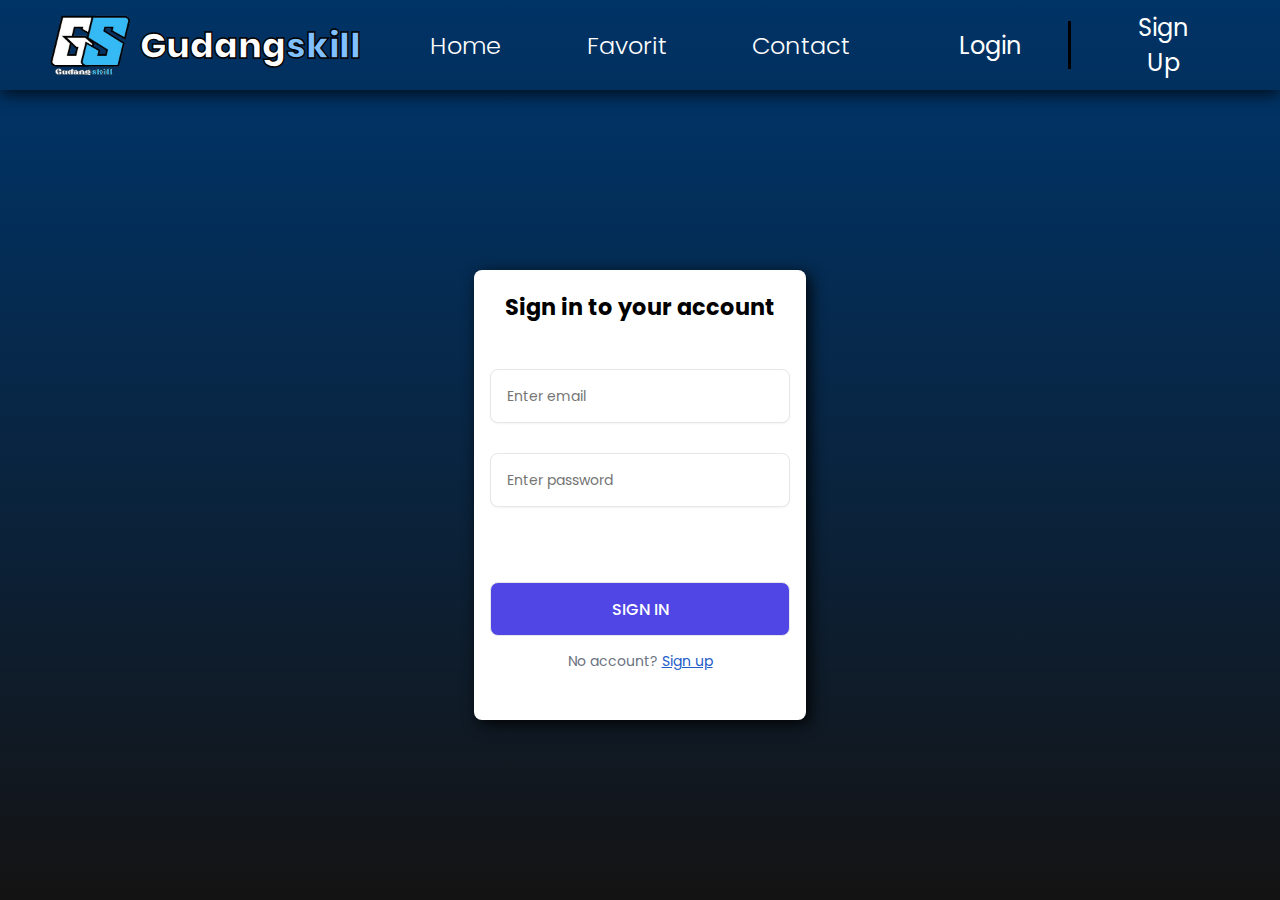
<file: login.html>
<!DOCTYPE html>
<html lang="en">
  <head>
    <meta charset="UTF-8" />
    <meta name="viewport" content="width=device-width, initial-scale=1.0" />
    <title>Gudang Skill</title>
    <link rel="icon" type="image/png" href="assets/logo.png">
    <!-- CSS -->
    <link rel="stylesheet" href="css/login.css" />
    <!-- FONT -->
    <link rel="preconnect" href="https://fonts.googleapis.com" />
    <link rel="preconnect" href="https://fonts.gstatic.com" crossorigin />
    <link
      href="https://fonts.googleapis.com/css2?family=Poppins:wght@200;300;400;500;600;700;800&display=swap"
      rel="stylesheet"
    />
    <!-- FONT -->
  </head>
  <body>
    <!-- HEADER -->
    <header>
      <div class="logo-container">
        <a href="index.html">
          <img src="assets/logo.png" width="50px" height="60px" alt="logo" />
          <h1>Gudang<span>skill</span></h1>
        </a>
      </div>
      <!-- NAVBAR -->
      <nav>
        <a href="index.html">Home</a>
        <a href="#">Favorit</a>
        <a href="#">Contact</a>
      </nav>
      <!-- NAVBAR END -->
      <div class="login-container">
        <a href="login.html" class="btn-login">Login</a>
        <div class="garis-vertical"></div>
        <a href="sign_up.html" class="btn-regis">Sign Up</a>
      </div>
    </header>
    <!--HEADER END -->
    <div class="container-form">
      <form class="form">
        <p class="form-title">Sign in to your account</p>
        <div class="input-container">
          <input type="email" placeholder="Enter email" />
          <input type="password" placeholder="Enter password" />
        </div>
        <button type="submit" class="submit">SIGN IN</button>

        <p class="signup-link">
          No account?
          <a href="sign_up.html">Sign up</a>
        </p>
      </form>
    </div>
  </body>
</html>
</file>
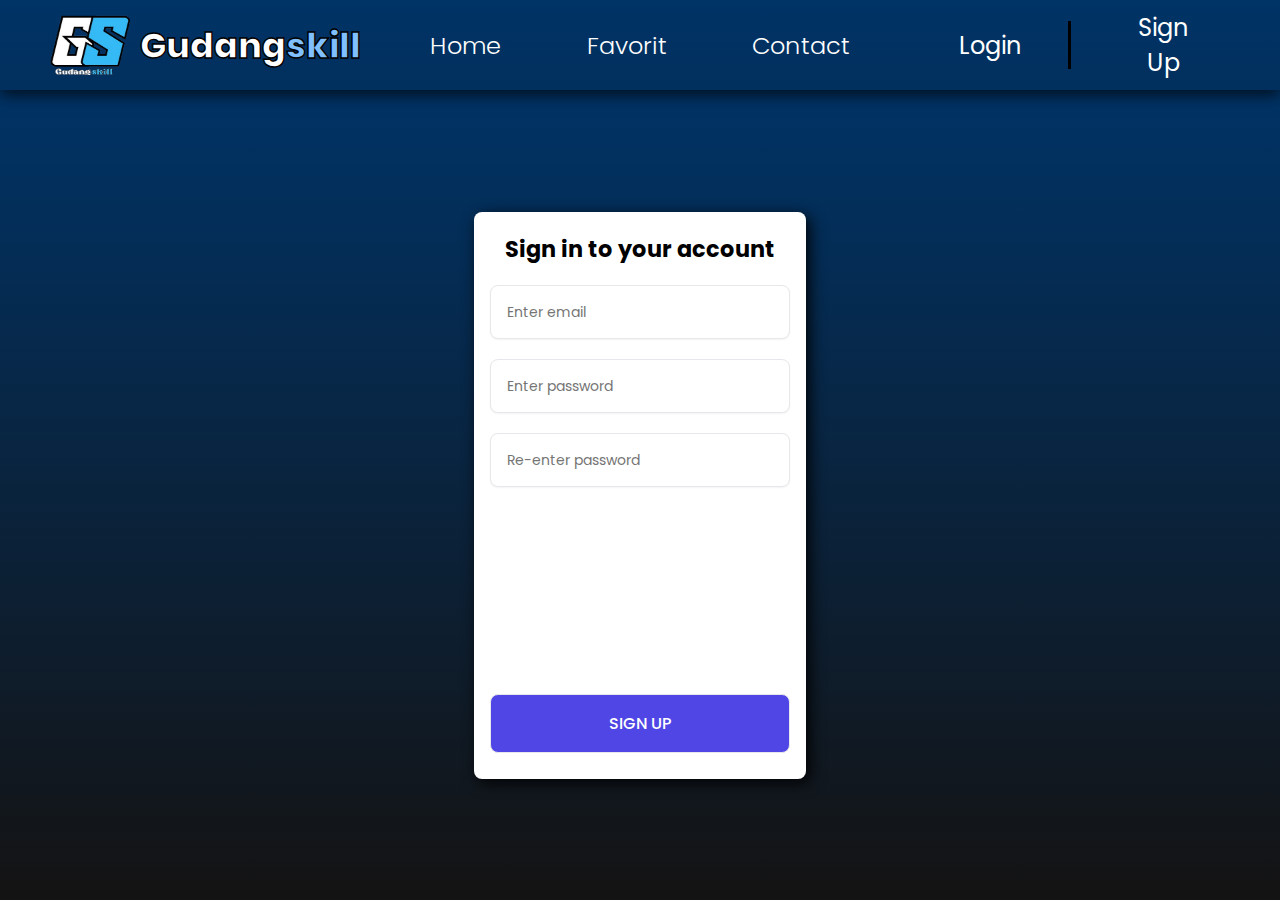
<file: sign_up.html>
<!DOCTYPE html>
<html lang="en">
  <head>
    <meta charset="UTF-8" />
    <meta name="viewport" content="width=device-width, initial-scale=1.0" />
    <title>Gudang Skill</title>
    <link rel="icon" type="image/png" href="assets/logo.png">
    <!-- CSS -->
    <link rel="stylesheet" href="css/sign_up.css" />
    <!-- FONT -->
    <link rel="preconnect" href="https://fonts.googleapis.com" />
    <link rel="preconnect" href="https://fonts.gstatic.com" crossorigin />
    <link
      href="https://fonts.googleapis.com/css2?family=Poppins:wght@200;300;400;500;600;700;800&display=swap"
      rel="stylesheet"
    />
    <!-- FONT -->
  </head>
  <body>
    <!-- HEADER -->
    <header>
      <div class="logo-container">
        <a href="index.html">
          <img src="assets/logo.png" width="50px" height="60px" alt="logo" />
          <h1>Gudang<span>skill</span></h1>
        </a>
      </div>
      <!-- NAVBAR -->
      <nav>
        <a href="index.html">Home</a>
        <a href="#">Favorit</a>
        <a href="#">Contact</a>
      </nav>
      <!-- NAVBAR END -->
      <div class="login-container">
        <a href="login.html" class="btn-login">Login</a>
        <div class="garis-vertical"></div>
        <a href="sign_up.html" class="btn-regis">Sign Up</a>
      </div>
    </header>
    <!--HEADER END -->
    <div class="container-form">
      <form class="form">
        <p class="form-title">Sign in to your account</p>
        <div class="input-container">
          <input type="email" placeholder="Enter email" />
          <input type="password" placeholder="Enter password" />
          <input type="password" placeholder="Re-enter password" />
        </div>
        <button type="submit" class="submit">SIGN UP</button>
        </p>
      </form>
    </div>
  </body>
</html>
</file>
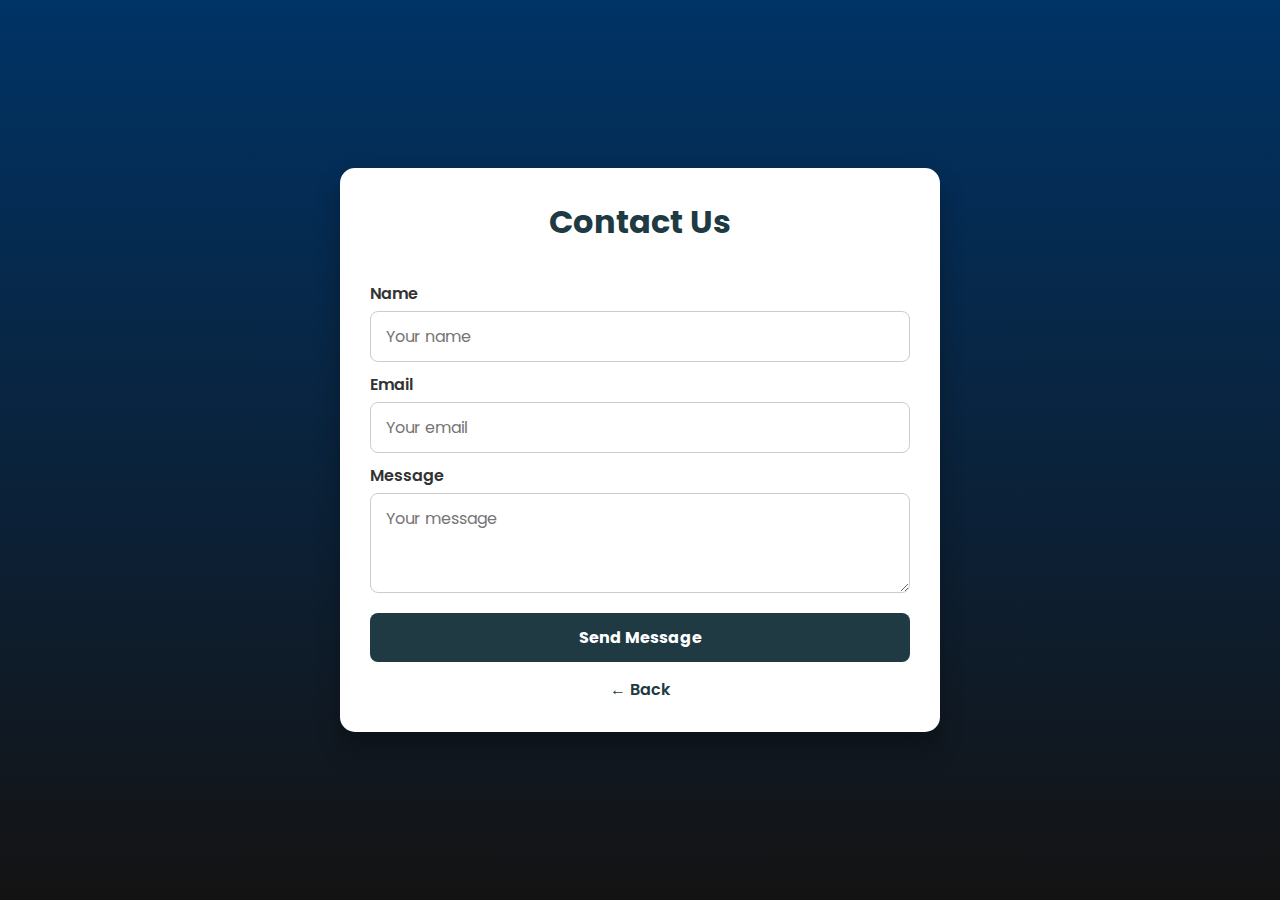
<file: html/contact.html>
<!DOCTYPE html>
<html lang="en">
  <head>
    <meta charset="UTF-8" />
    <meta name="viewport" content="width=device-width, initial-scale=1.0" />
    <title>Contact Us</title>
    <!-- FONT -->
    <link
      href="https://fonts.googleapis.com/css2?family=Poppins:wght@400;600&display=swap"
      rel="stylesheet"
    />
    <!-- CSS -->
    <link rel="stylesheet" href="../css/contact.css" />
  </head>
  <body>
    <div class="contact-container">
      <h2>Contact Us</h2>
      <form action="send-message.php" method="POST">
        <label for="name">Name</label>
        <input type="text" id="name" name="name" placeholder="Your name" required>
  
        <label for="email">Email</label>
        <input type="email" id="email" name="email" placeholder="Your email" required>
  
        <label for="message">Message</label>
        <textarea id="message" name="message" placeholder="Your message" required></textarea>
  
        <button type="submit">Send Message</button>
        <a href="index.html" class="back-button">← Back</a>
      </form>
    </div>
  </body>
</html>
</file>
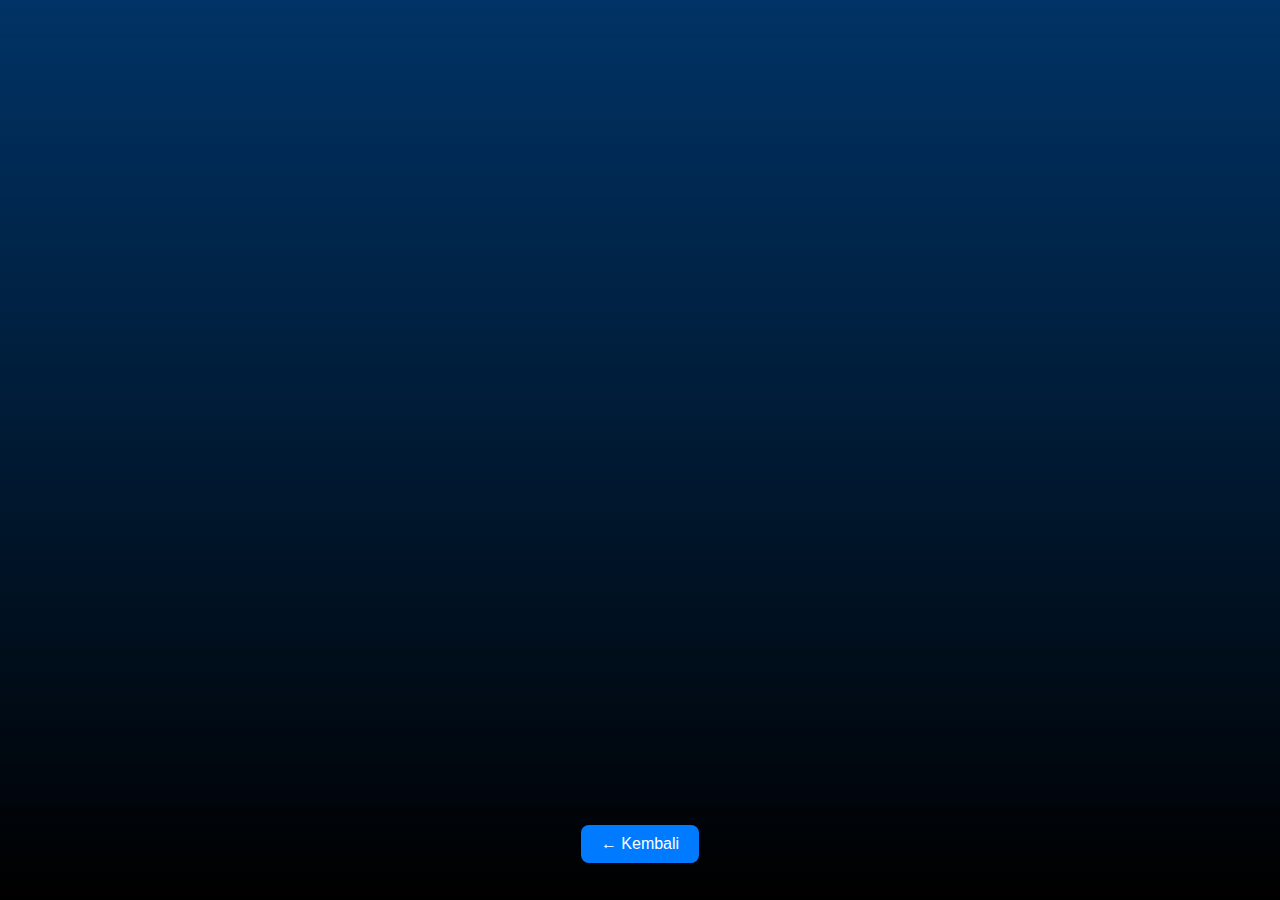
<file: html/video.html>
<!DOCTYPE html>
<html lang="en">
  <head>
    <meta charset="UTF-8" />
    <meta name="viewport" content="width=device-width, initial-scale=1.0" />
    <title>Video Page</title>
    <style>
      body {
        display: flex;
        flex-direction: column;
        align-items: center;
        justify-content: center;
        min-height: 100vh;
        margin: 0;
        background-color: #f9f9f9;
        font-family: Arial, sans-serif;
        background-blend-mode: soft-light;
        background: linear-gradient(to bottom, #003366, black);
      }

      iframe {
        margin-bottom: 20px;
        box-shadow: 0 4px 8px rgba(0, 0, 0, 0.2);
        border-radius: 10px;
      }

      .back-button {
        padding: 10px 20px;
        font-size: 16px;
        background-color: #007bff;
        color: white;
        border: none;
        border-radius: 8px;
        text-decoration: none;
        transition: background-color 0.3s;
      }

      .back-button:hover {
        background-color: #0056b3;
      }
    </style>
  </head>
  <body>
    <iframe
      width="1366"
      height="768"
      src="https://www.youtube.com/embed/-wuGs3zqeUY?si=cFpVFa8YIw50Reds"
      title="YouTube video player"
      frameborder="0"
      allow="accelerometer; autoplay; clipboard-write; encrypted-media; gyroscope; picture-in-picture; web-share"
      referrerpolicy="strict-origin-when-cross-origin"
      allowfullscreen
    ></iframe>

    <a href="level.html" class="back-button">← Kembali</a>
  </body>
</html>
</file>
<file: css/login.css>
* {
    margin: 0;
    padding: 0;
    box-sizing: border-box;
    border: none;
}

button,
input,
textarea,
select {
    font-family: inherit;
    color: inherit;
    background: none;
    border: none;
    outline: none;
}

body {
    font-family: 'Poppins', sans-serif;
    min-height: 100vh;
    background: linear-gradient(to bottom, #003366, rgb(20, 19, 19))
}

body::-webkit-scrollbar {
    display: none;
}
/* ------------------HEADER------------------------- */
header {
    display: flex;
    justify-content: space-between;
    align-items: center;
    height: 10vh;
    width: 100%;
    padding: 0 50px;
    background-color: var(--primary);
    box-shadow: 0px 5px 15px rgba(0, 0, 0, 0.7);
    position: relative;
}

a {
    color: white;
    text-decoration: none;
}

nav {
    display: flex;
    justify-content: space-evenly;
    align-items: center;
    width: 50%;
    font-size: 1.5rem;
    font-weight: 300;
}

nav a:hover {
    color: black;
}

.logo-container {
    display: flex;
    align-items: center;
    width: 25%;

}

.logo-container a {
    display: flex;
    align-items: center;
    gap: 10px;
}

.logo-container img {
    width: 80px;
    height: 60px;
}

.logo-container h1 {
    font-size: 2.2rem;
    font-weight: 800;
    -webkit-text-stroke: 1.4px #000000;
}

.logo-container span {
    color: #80c0ff;
}

.btn-login {
    padding: 12px 24px;
    position: relative;
    overflow: hidden;
    background-color: transparent;
    text-align: center;
    border-radius: 8px;
    transition: .3s;
    z-index: 1;
}

.btn-login::before {
    content: '';
    width: 0;
    height: 300%;
    position: absolute;
    top: 50%;
    left: 50%;
    transform: translate(-50%, -50%) rotate(45deg);
    background: royalblue;
    transition: .5s ease;
    display: block;
    z-index: -1;
}

.btn-login:hover::before {
    width: 105%;
}

.btn-login:hover {
    color: #000000;
}

.btn-regis {
    padding: 12px 24px;
    position: relative;
    overflow: hidden;
    background-color: transparent;
    text-align: center;
    border-radius: 8px;
    transition: .3s;
    z-index: 1;
}

.btn-regis::before {
    content: '';
    width: 0;
    height: 300%;
    position: absolute;
    top: 50%;
    left: 50%;
    transform: translate(-50%, -50%) rotate(135deg);
    background: royalblue;
    transition: .5s ease;
    display: block;
    z-index: -1;
}

.btn-regis:hover::before {
    width: 105%;
}

.btn-regis:hover {
    color: #000000;
}

.garis-vertical {
    width: 3px;
    height: 3rem;
    background-color: black;
}

.login-container {
    display: flex;
    justify-content: flex-end;
    align-items: center;
    gap: 25px;
    font-size: 1.5rem;
    width: 25%;

}
/* ------------------HEADER------------------------- */
.container-form {
    display: flex;
    justify-content: center;
    align-items: center;
    height: 90vh;
    background: linear-gradient(to bottom, #003366, rgb(20, 19, 19));
}

.form {
    display: block;
    padding: 1rem;
    height: 50vh;
    max-width: 350px;
    border-radius: 0.5rem;
    background-color: #fff;
    box-shadow: 4px 4px 15px rgba(0, 0, 0, 0.9);
}

.form-title {
    font-size: 1.4rem;
    line-height: 2rem;
    font-weight: 700;
    text-align: center;
    color: #000;
    margin-top: 5px;
}

.input-container {
    display: flex;
    flex-direction: column;
    justify-content: center; 
    align-items: center;
    height: 50%;
    margin-top: 10px;
}

.input-container input {
    border: 1px solid #e5e7eb;
    margin: 15px 0;
    background-color: #fff;
    padding: 1rem;
    padding-right: 3rem;
    font-size: 0.875rem;
    line-height: 1.25rem;
    width: 300px;
    border-radius: 0.5rem;
    box-shadow: 0 1px 2px 0 rgba(0, 0, 0, 0.05);
}

.form button {
    border: 1px solid #e5e7eb;
    margin-top: 40px;
    margin-bottom: 15px;  
}

.submit {
    display: flex;
    justify-content: center;
    align-items: center;
    font-size: 1rem;
    font-weight: 500;
    width: 100%;
    height: 13%;
    background-color: #4F46E5;
    color: #ffffff;
    border-radius: 0.5rem;
}

.signup-link {
    color: #6B7280;
    font-size: 0.875rem;
    line-height: 1.25rem;
    text-align: center;
}

.signup-link a {
    color: #235bc9;
    text-decoration: underline;
}
</file>
<file: css/sign_up.css>
* {
    margin: 0;
    padding: 0;
    box-sizing: border-box;
    border: none;
}

button,
input,
textarea,
select {
    font-family: inherit;
    color: inherit;
    background: none;
    border: none;
    outline: none;
}

body {
    font-family: 'Poppins', sans-serif;
    min-height: 100vh;
    background: linear-gradient(to bottom, #003366, rgb(20, 19, 19))
}

body::-webkit-scrollbar {
    display: none;
}
/* ------------------HEADER------------------------- */
header {
    display: flex;
    justify-content: space-between;
    align-items: center;
    height: 10vh;
    width: 100%;
    padding: 0 50px;
    background-color: var(--primary);
    box-shadow: 0px 5px 15px rgba(0, 0, 0, 0.7);
    position: relative;
}

a {
    color: white;
    text-decoration: none;
}

nav {
    display: flex;
    justify-content: space-evenly;
    align-items: center;
    width: 50%;
    font-size: 1.5rem;
    font-weight: 300;
}

nav a:hover {
    color: black;
}

.logo-container {
    display: flex;
    align-items: center;
    width: 25%;

}

.logo-container a {
    display: flex;
    align-items: center;
    gap: 10px;
}

.logo-container img {
    width: 80px;
    height: 60px;
}

.logo-container h1 {
    font-size: 2.2rem;
    font-weight: 800;
    -webkit-text-stroke: 1.4px #000000;
}

.logo-container span {
    color: #80c0ff;
}

.btn-login {
    padding: 12px 24px;
    position: relative;
    overflow: hidden;
    background-color: transparent;
    text-align: center;
    border-radius: 8px;
    transition: .3s;
    z-index: 1;
}

.btn-login::before {
    content: '';
    width: 0;
    height: 300%;
    position: absolute;
    top: 50%;
    left: 50%;
    transform: translate(-50%, -50%) rotate(45deg);
    background: white;
    transition: .5s ease;
    display: block;
    z-index: -1;
}

.btn-login:hover::before {
    width: 105%;
}

.btn-login:hover {
    color: #0080ff;
    font-weight: bold;
}

.btn-regis {
    padding: 12px 24px;
    position: relative;
    overflow: hidden;
    background-color: transparent;
    text-align: center;
    border-radius: 8px;
    transition: .3s;
    z-index: 1;
}

.btn-regis::before {
    content: '';
    width: 0;
    height: 300%;
    position: absolute;
    top: 50%;
    left: 50%;
    transform: translate(-50%, -50%) rotate(135deg);
    background: white;
    transition: .5s ease;
    display: block;
    z-index: -1;
}

.btn-regis:hover::before {
    width: 105%;
}

.btn-regis:hover {
    color: #0080ff;
    font-weight: bold;
}

.garis-vertical {
    width: 3px;
    height: 3rem;
    background-color: black;
}

.login-container {
    display: flex;
    justify-content: flex-end;
    align-items: center;
    gap: 25px;
    font-size: 1.5rem;
    width: 25%;

}
/* ------------------HEADER------------------------- */
.container-form {
    display: flex;
    justify-content: center;
    align-items: center;
    height: 90vh;
    background: linear-gradient(to bottom, #003366, rgb(20, 19, 19));
}

.form {
    display: flex; /* ubah dari block ke flex */
    flex-direction: column;
    justify-content: space-between; /* membuat isi tersebar antara atas dan bawah */
    padding: 1rem;
    height: 63vh;
    max-width: 350px;
    border-radius: 0.5rem;
    background-color: #fff;
    box-shadow: 4px 4px 15px rgba(0, 0, 0, 0.9);
        
}

.form-title {
    font-size: 1.4rem;
    line-height: 2rem;
    font-weight: 700;
    text-align: center;
    color: #000;
    margin-top: 5px;
}

.input-container {
    display: flex;
    flex-direction: column;
    justify-content: center; 
    align-items: center;
    height: auto;
    margin-top: 10px;
}

.input-container input {
    border: 1px solid #e5e7eb;
    margin: 10px 0;
    background-color: #fff;
    padding: 1rem;
    padding-right: 3rem;
    font-size: 0.875rem;
    line-height: 1.25rem;
    width: 300px;
    border-radius: 0.5rem;
    box-shadow: 0 1px 2px 0 rgba(0, 0, 0, 0.05);
}

.form button {
    border: 1px solid #e5e7eb;
    margin-top: auto;
    margin-bottom: 10px;  
    width: 100%;
    height: 11%;
}

.submit {
    display: flex;
    justify-content: center;
    align-items: center;
    font-size: 1rem;
    font-weight: 500;
    width: 100%;
    height: 13%;
    background-color: #4F46E5;
    color: #ffffff;
    border-radius: 0.5rem;
    cursor: pointer;
}
.error {
    width: 100%;
    background-color: #ffe6e6;
    border-left: 5px solid #ff4d4d;
    color: #cc0000;
    padding: 12px 16px;
    margin-bottom: 15px;
    border-radius: 6px;
    font-size: 0.9rem;
    box-shadow: 0 2px 6px rgba(0, 0, 0, 0.1);
}

.error p {
    line-height: 1.4;
}

/* penyesuaian tampilan sesuai device agar responsif */
@media (max-width: 768px) {
    header {
        flex-direction: column;
        height: auto;
        padding: 20px;
        text-align: center;
    }

    .logo-container {
        justify-content: center;
        width: 100%;
        margin-bottom: 15px;
    }

    .logo-container h1 {
        font-size: 1.8rem;
    }

    nav {
        flex-direction: column;
        gap: 15px;
        width: 100%;
        font-size: 1.2rem;
        margin-bottom: 15px;
    }

    .beranda {
        background-size: contain;
        background-repeat: no-repeat;
        min-height: 30vh;
    }

    .teks-beranda {
        padding: 1rem 0 ;
    }

    .login-container {
        justify-content: center;
        width: 100%;
        gap: 15px;
        font-size: 1.2rem;
        margin-bottom: 10px;
    }

    .garis-vertical {
        display: none;
    }

    .btn-login,
    .btn-regis {
        padding: 10px 20px;
        font-size: 1rem;
    }

    .logo-container img {
        width: 60px;
        height: 45px;
    }

    .teks-beranda {
        font-size: 1.2rem;
    }
    .btn-jelajahi {
        font-size: 1rem;
        width: 10rem;
        height: 2.5rem;
    }
    .skill-home {
        min-height: 82dvh;
    }
    
    .teks-favorit {
        font-size: 50px;
    }

    .teks-favorit {
        font-size: 2.5rem;
    }

    .teks-kategori {
        font-size: 2.5rem;
    }

    .container {
        flex-direction: column;
    }
}

/* Medium screen: tablet ke bawah */
@media (max-width: 992px) {
    .logo-container {
        width: 30%;
    }

    .logo-container img {
        width: 65px;
    }

    .logo-container h1 {
        font-size: 1.8rem;
    }

    nav {
        width: 45%;
        font-size: 1.3rem;
    }

    .login-container {
        width: 25%;
        font-size: 1.3rem;
    }

    footer {
        height: auto;
        padding: 20px 10px;
    }

    .footer-content {
        flex-direction: column;
        justify-content: center;
        gap: 15px;
    }

    .footer-section h1 {
        font-size: 1.3rem;
    }

    .icon {
        max-width: 150px;
    }

    .teks-beranda {
        font-size: 1.5rem;
    }
    
}

/* Small screen: smartphone */
@media (max-width: 600px) {
    header {
        flex-direction: column;
        padding: 15px;
    }

    .logo-container {
        width: 100%;
        justify-content: center;
        margin-bottom: 10px;
    }

    .logo-container img {
        width: 50px;
    }

    .logo-container h1 {
        font-size: 1.4rem;
        text-align: center;
    }

    nav,
    .login-container {
        width: 100%;
        justify-content: center;
        gap: 15px;
        flex-wrap: wrap;
    }

    nav {
        margin-bottom: 10px;
    }

    .footer-section h1 {
        font-size: 1.1rem;
    }

    .icon {
        max-width: 120px;
    }
    .teks-beranda {
        font-size: 1rem;
    }
}
</file>
<file: css/contact.css>
* {
    box-sizing: border-box;
    margin: 0;
    padding: 0;
    font-family: 'Poppins', sans-serif;
}

body {
    background: linear-gradient(to bottom, #003366, rgb(20, 19, 19));
    color: #fff;
    min-height: 100vh;
    display: flex;
    justify-content: center;
    align-items: center;
    padding: 40px 20px;
}

.contact-container {
    background: #fff;
    color: #333;
    border-radius: 15px;
    padding: 30px;
    max-width: 600px;
    width: 100%;
    box-shadow: 0 15px 25px rgba(0, 0, 0, 0.3);
}

.contact-container h2 {
    text-align: center;
    margin-bottom: 25px;
    font-size: 2rem;
    color: #203a43;
}

form {
    display: flex;
    flex-direction: column;
}

label {
    margin: 10px 0 5px;
    font-weight: 600;
}

input,
textarea {
    padding: 12px 15px;
    border: 1px solid #ccc;
    border-radius: 8px;
    font-size: 1rem;
    outline: none;
}

textarea {
    resize: vertical;
    min-height: 100px;
}

button {
    margin-top: 20px;
    padding: 12px;
    background: #203a43;
    color: #fff;
    border: none;
    border-radius: 8px;
    font-size: 1rem;
    font-weight: bold;
    cursor: pointer;
    transition: background 0.3s ease;
}

button:hover {
    background: #2c5364;
}

.back-button {
    display: inline-block;
    margin-top: 15px;
    text-align: center;
    color: #203a43;
    text-decoration: none;
    font-weight: 600;
    transition: color 0.3s ease;
}

.back-button:hover {
    color: #2c5364;
}

@media (max-width: 500px) {
    .contact-container {
        padding: 20px;
    }
}
</file>
